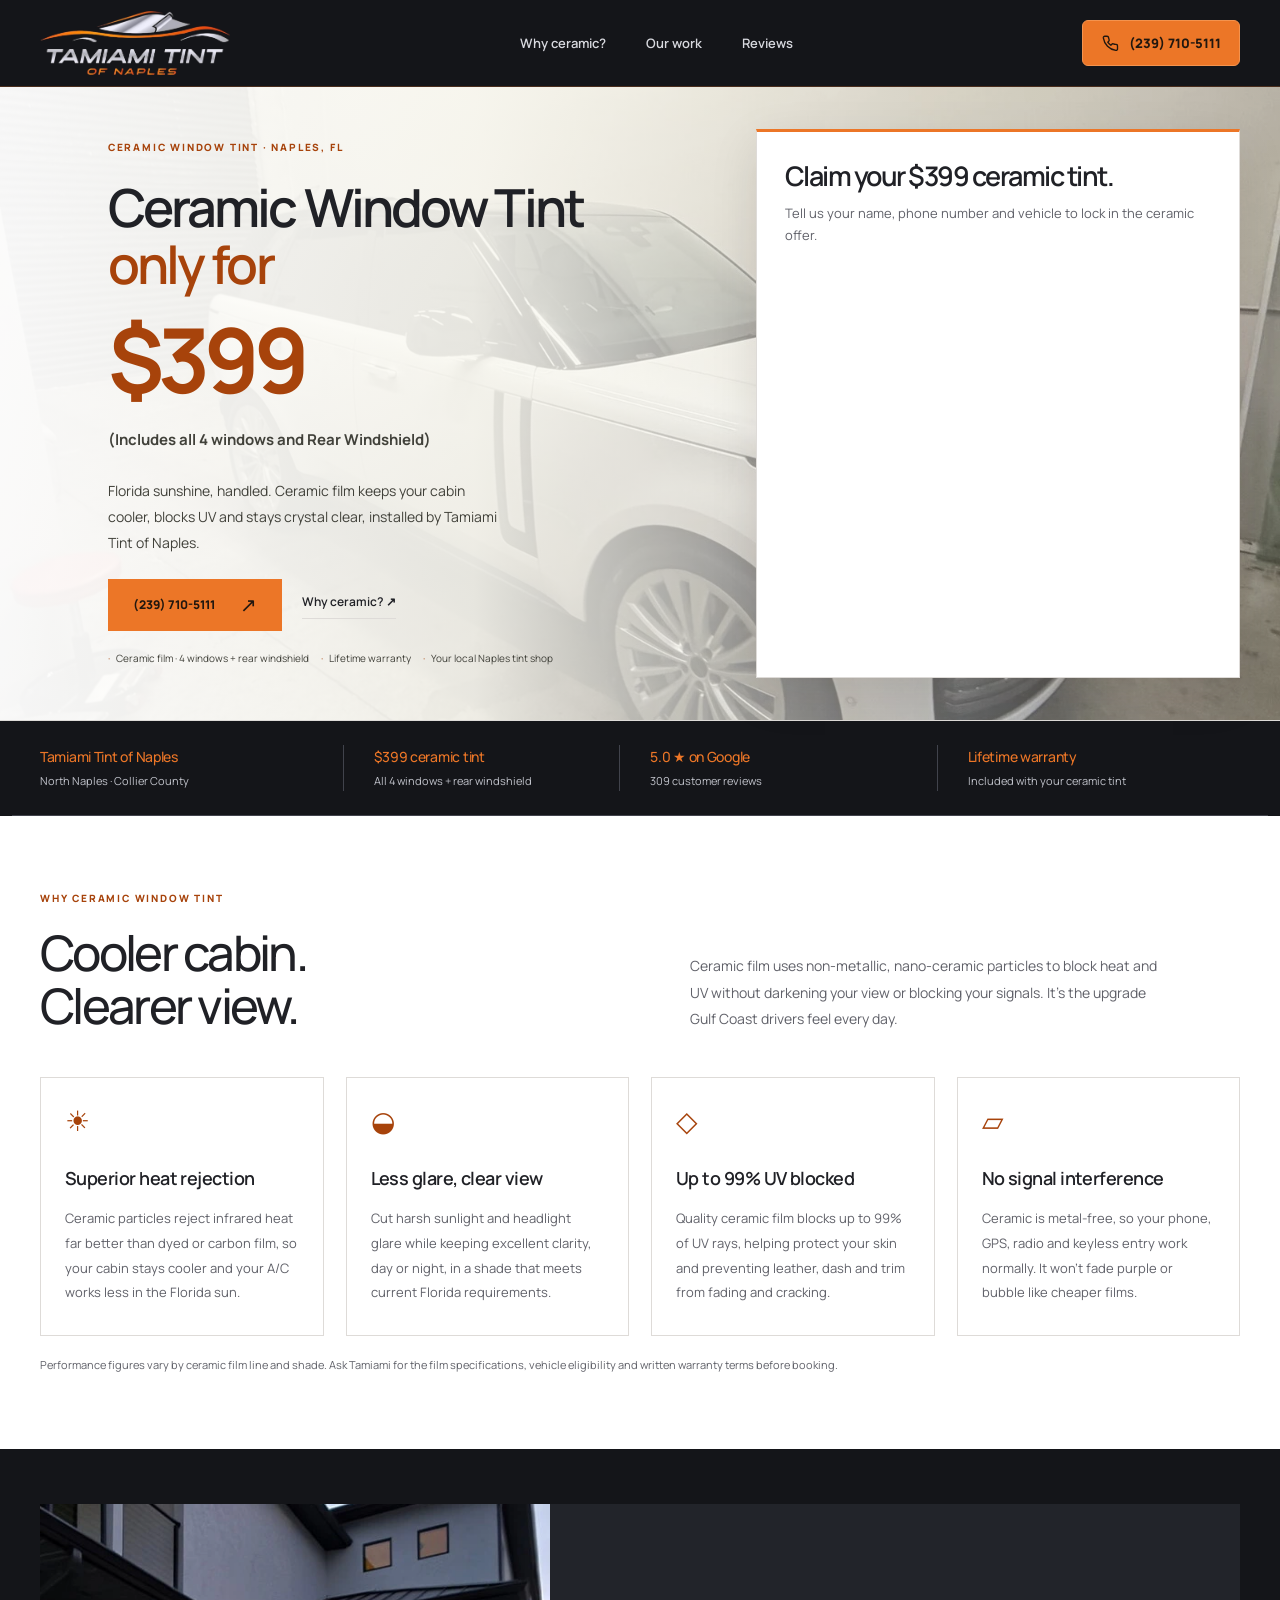
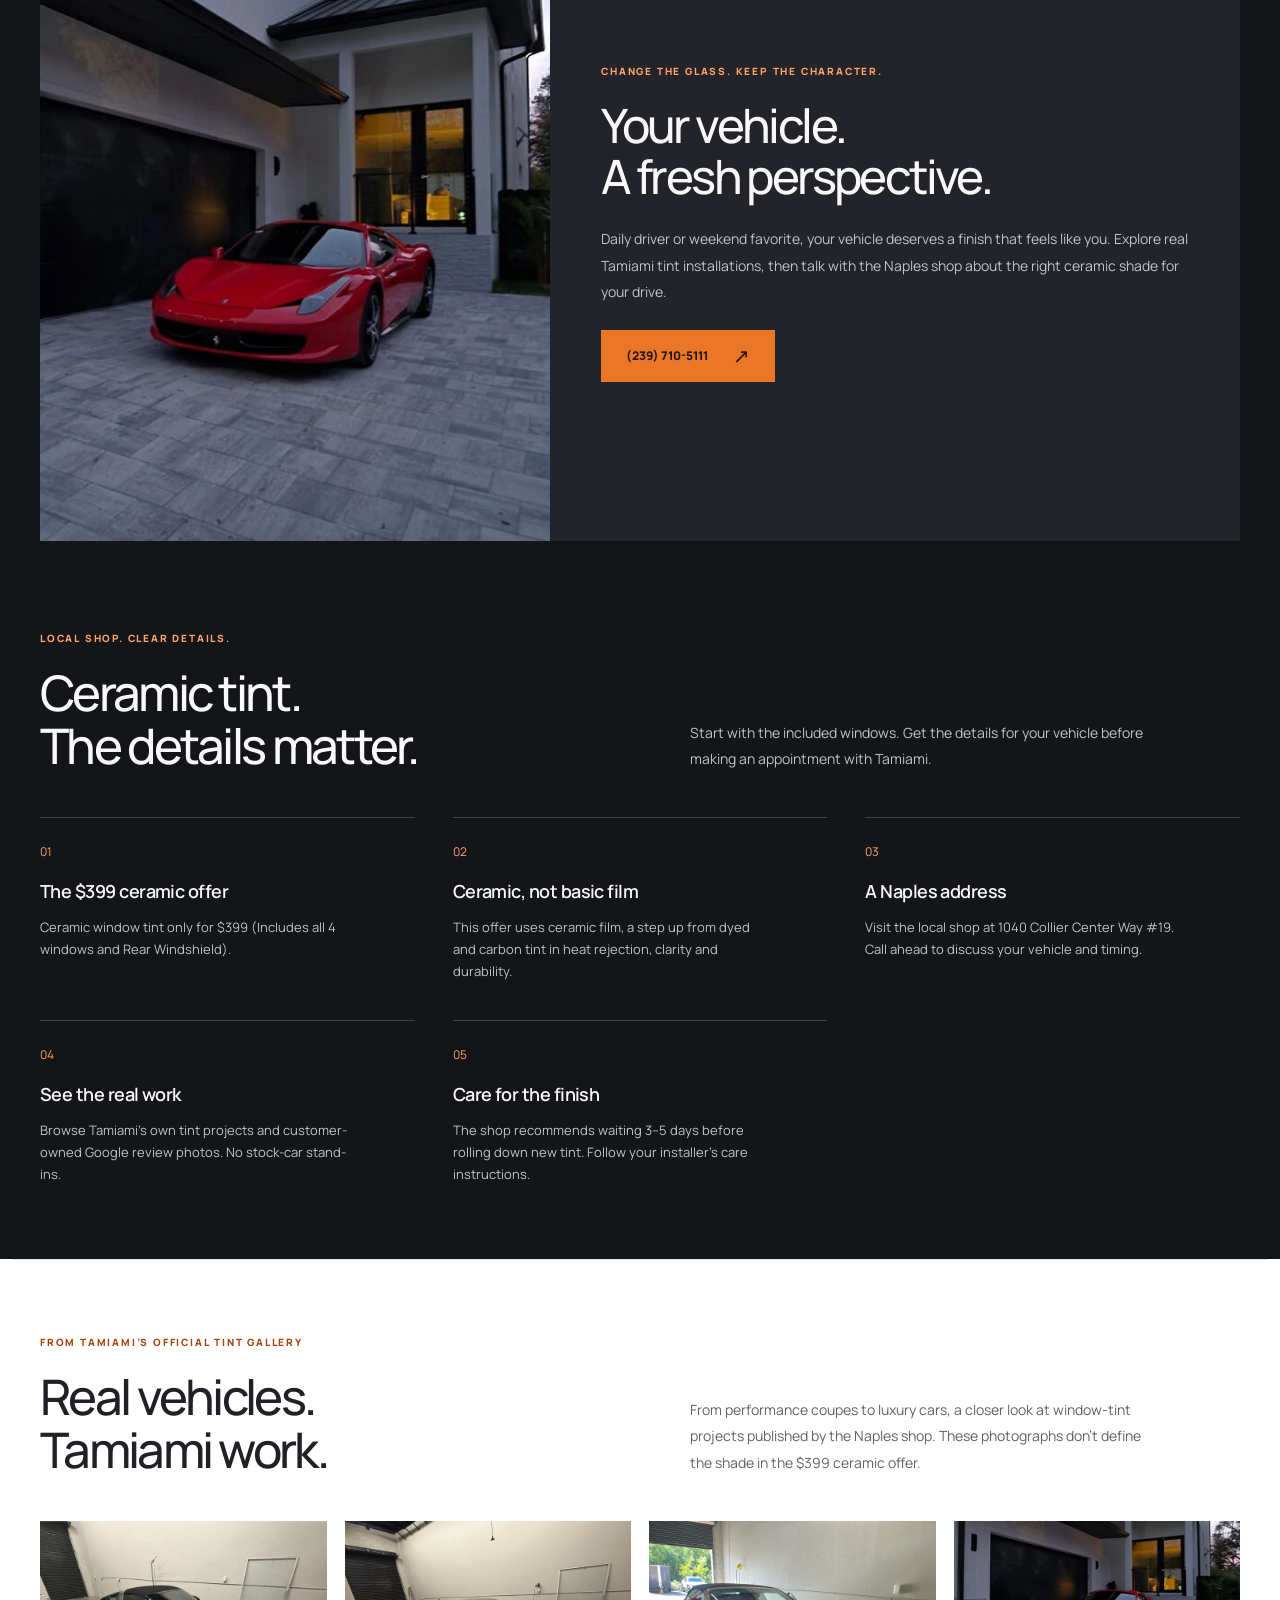
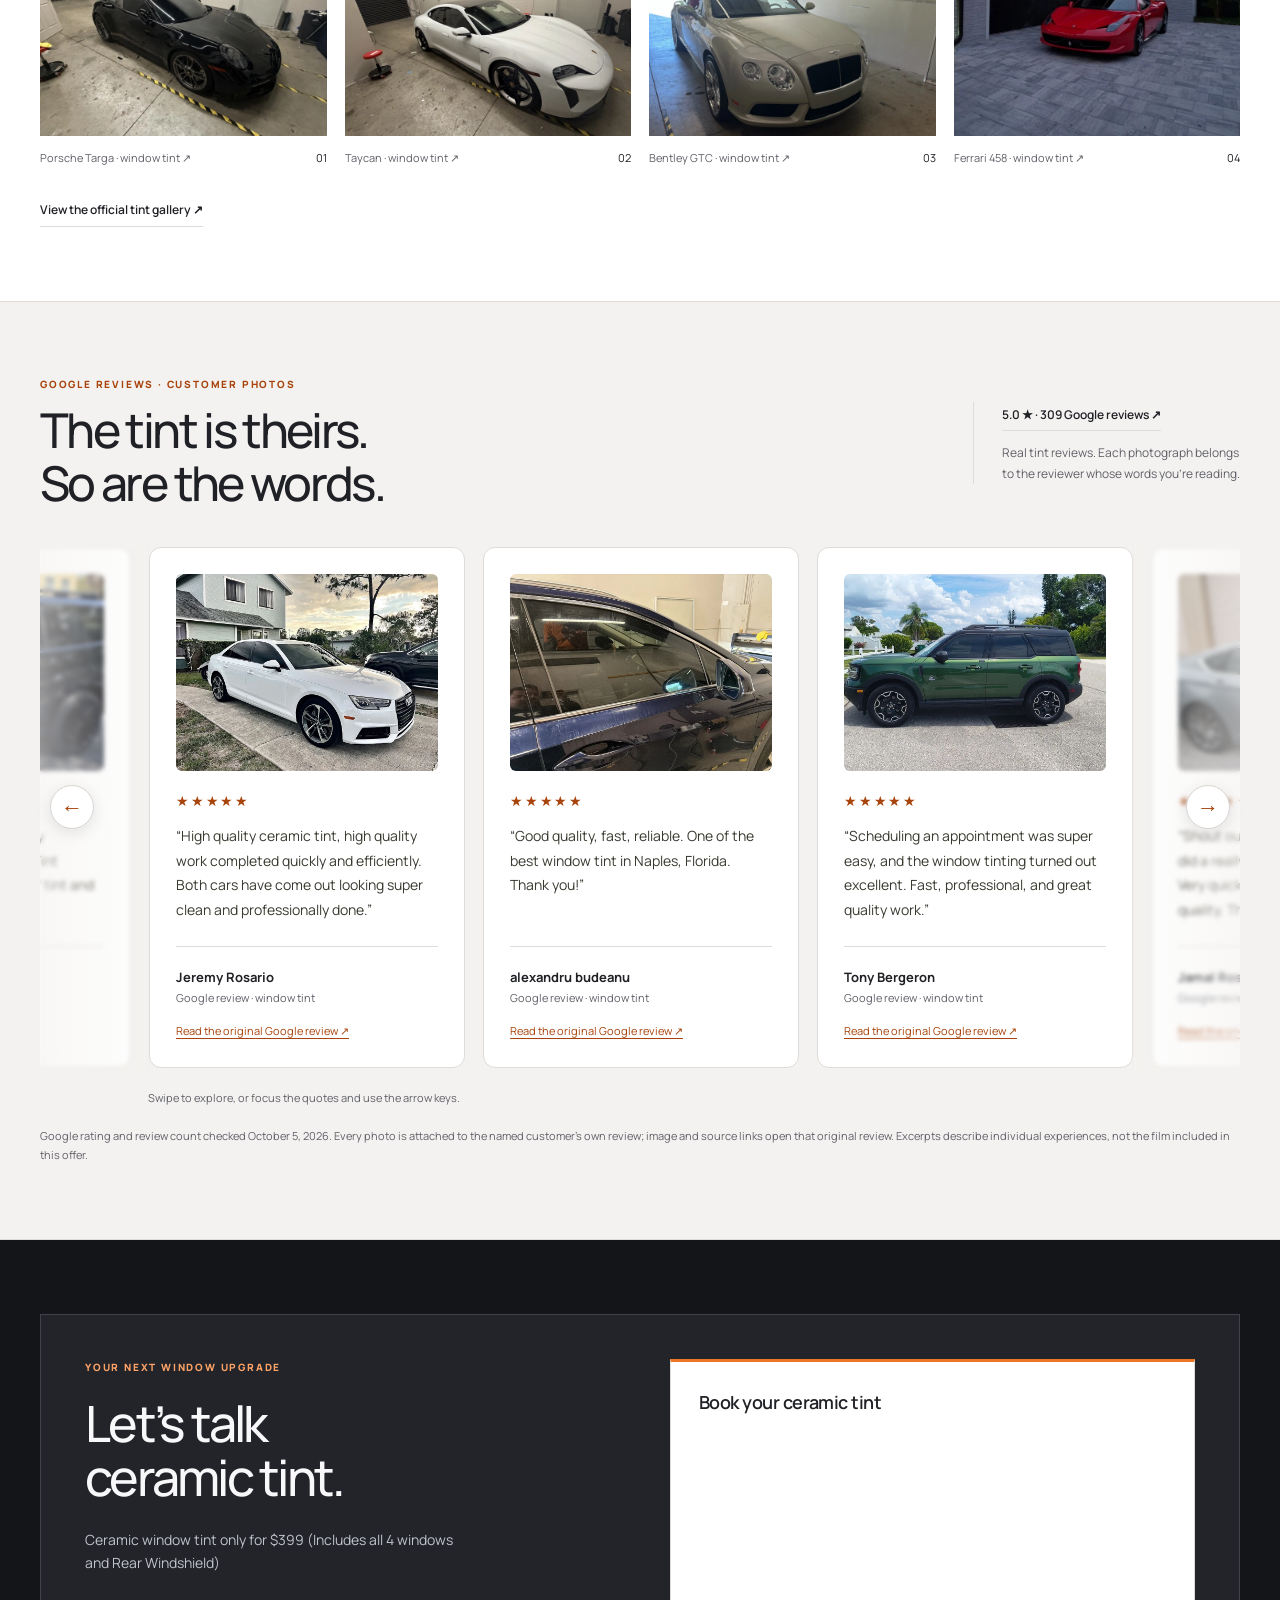
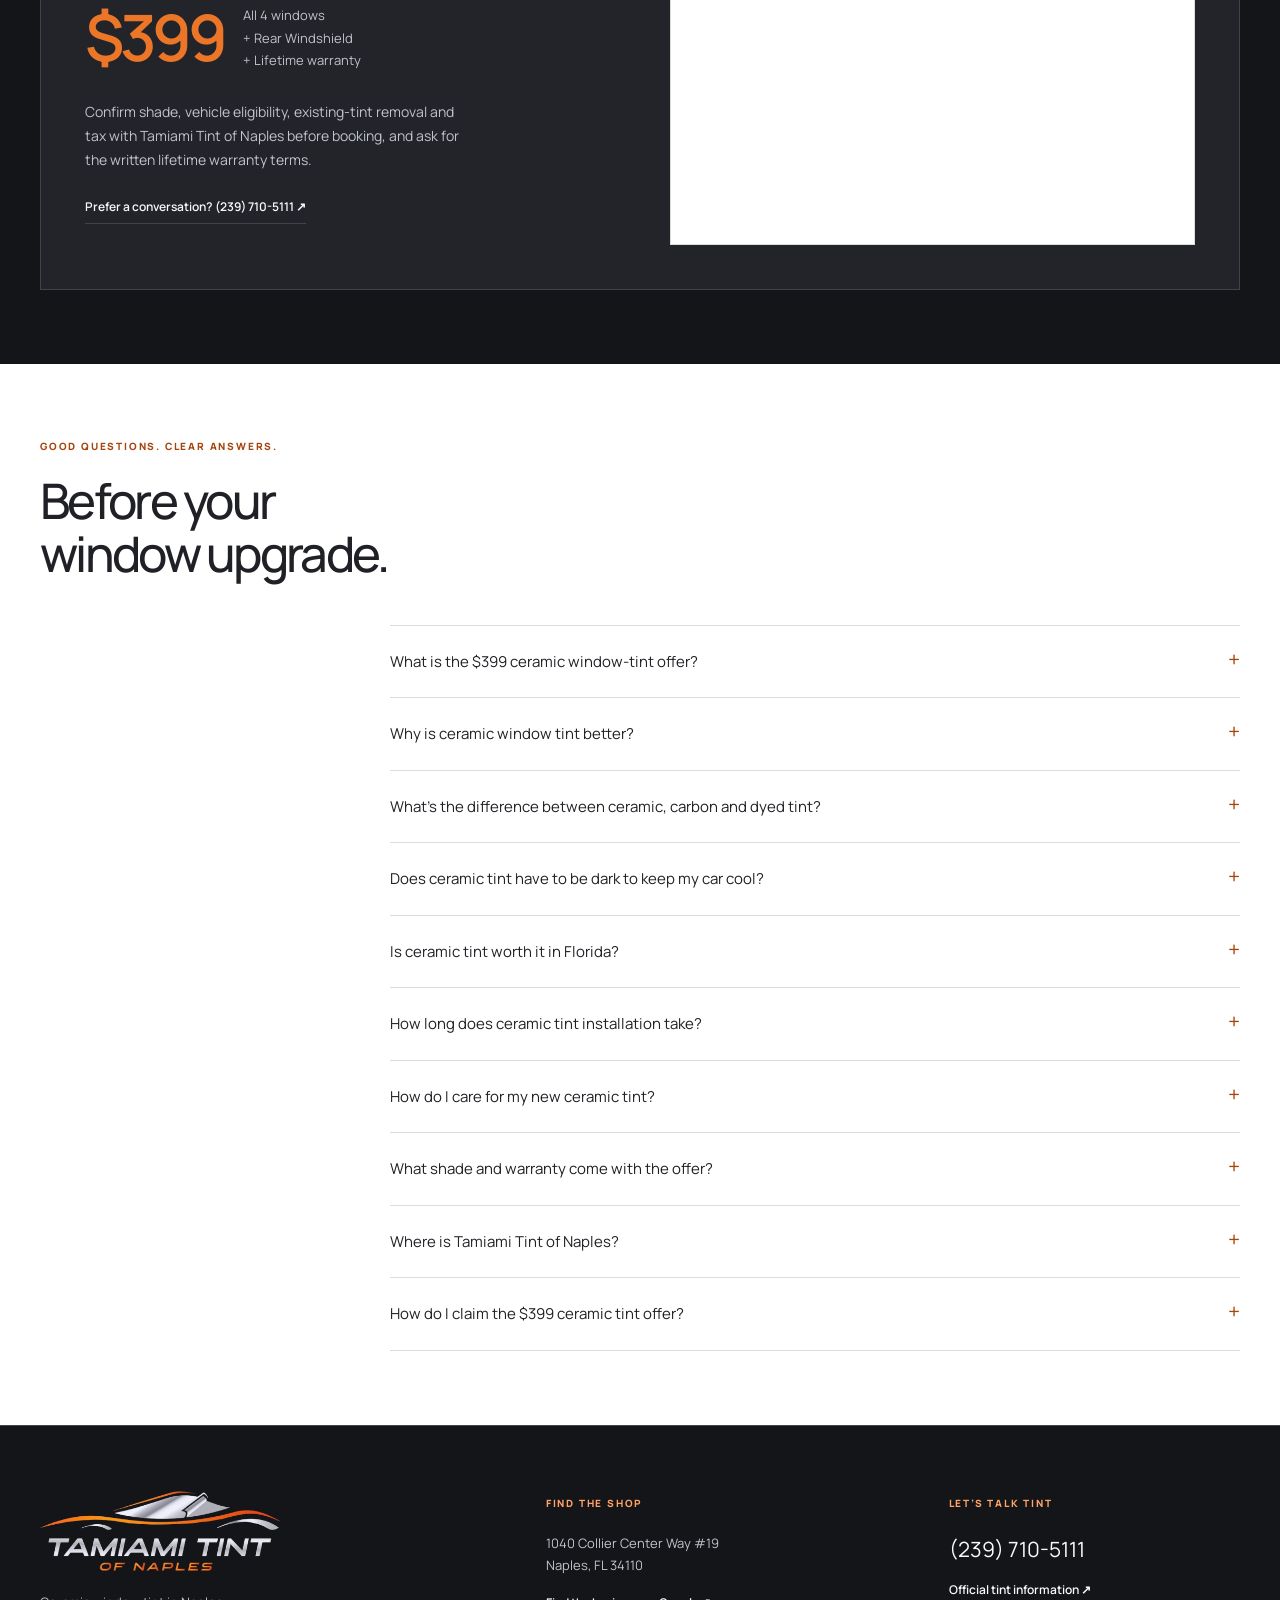
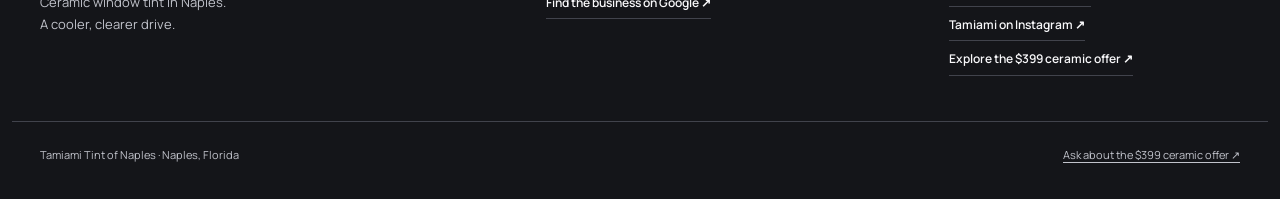
<file: index.html>
<!doctype html>
<html lang="en">
<head>
  <meta charset="UTF-8">
  <meta name="viewport" content="width=device-width, initial-scale=1">
  <meta name="description" content="Ceramic window tint for $399 at Tamiami Tint of Naples. Includes all 4 windows and Rear Windshield. Better heat rejection, UV protection and clarity. See real work and Google reviews.">
  <meta name="robots" content="noindex, nofollow">
  <meta name="theme-color" content="#141519">
  <meta http-equiv="Content-Security-Policy" content="default-src 'self'; script-src 'self' 'unsafe-inline' https://link.msgsndr.com https://www.googletagmanager.com https://*.google-analytics.com https://*.analytics.google.com https://www.googleadservices.com https://googleads.g.doubleclick.net https://*.doubleclick.net https://www.google.com https://*.google.com; frame-src 'self' https://api.leadconnectorhq.com https://www.googletagmanager.com https://td.doubleclick.net; style-src 'self' 'unsafe-inline'; img-src 'self' https://www.googletagmanager.com https://*.google-analytics.com https://*.analytics.google.com https://www.googleadservices.com https://googleads.g.doubleclick.net https://*.doubleclick.net https://www.google.com https://*.google.com; font-src 'self'; connect-src https://www.googletagmanager.com https://*.google-analytics.com https://*.analytics.google.com https://www.googleadservices.com https://googleads.g.doubleclick.net https://*.doubleclick.net https://www.google.com https://*.google.com; form-action 'none'; base-uri 'none'; object-src 'none'">
  <!-- Google tag (gtag.js) -->
  <script async src="https://www.googletagmanager.com/gtag/js?id=AW-18354864860"></script>
  <script>
    window.dataLayer = window.dataLayer || [];
    function gtag(){dataLayer.push(arguments);}
    gtag('js', new Date());

    gtag('config', 'AW-18354864860');
  </script>
  <!-- Google Tag Manager -->
  <script>(function(w,d,s,l,i){w[l]=w[l]||[];w[l].push({'gtm.start':
  new Date().getTime(),event:'gtm.js'});var f=d.getElementsByTagName(s)[0],
  j=d.createElement(s),dl=l!='dataLayer'?'&l='+l:'';j.async=true;j.src=
  'https://www.googletagmanager.com/gtm.js?id='+i+dl;f.parentNode.insertBefore(j,f);
  })(window,document,'script','dataLayer','GTM-NSXVVCSH');</script>
  <!-- End Google Tag Manager -->
  <title>$399 Ceramic Window Tint | Tamiami Tint of Naples</title>
  <link rel="icon" href="assets/logo.png">
  <link rel="preconnect" href="https://api.leadconnectorhq.com">
  <link rel="preconnect" href="https://stcdn.leadconnectorhq.com" crossorigin>
  <link rel="preconnect" href="https://link.msgsndr.com">
  <link rel="stylesheet" href="page.css?v=ghl-399-sticky">
  <script src="site.js?v=ghl-399-thanks" defer></script>
  <script src="https://link.msgsndr.com/js/form_embed.js" defer></script>
</head>
<body id="top">
  <!-- Google Tag Manager (noscript) -->
  <noscript><iframe src="https://www.googletagmanager.com/ns.html?id=GTM-NSXVVCSH"
  height="0" width="0" style="display:none;visibility:hidden"></iframe></noscript>
  <!-- End Google Tag Manager (noscript) -->
  <a class="skip-link" href="#main">Skip to content</a>
  <header class="site-header">
    <div class="header-inner container">
      <a class="brand" href="#top" aria-label="Tamiami Tint of Naples home"><img src="assets/logo.png" alt="Tamiami Tint of Naples" width="910" height="303"></a>
      <nav class="desktop-nav" aria-label="Main navigation"><a href="#benefits">Why ceramic?</a><a href="#portfolio">Our work</a><a href="#reviews">Reviews</a></nav>
      <a class="header-call" href="tel:+12397105111"><span class="phone-symbol" aria-hidden="true"><svg viewBox="0 0 24 24" width="18" height="18" fill="none" stroke="currentColor" stroke-width="1.8" stroke-linecap="round" stroke-linejoin="round"><path d="M22 16.9v3a2 2 0 0 1-2.2 2A19.8 19.8 0 0 1 3.1 5.2 2 2 0 0 1 5.1 3h3a2 2 0 0 1 2 1.7c.1 1 .4 1.9.7 2.8a2 2 0 0 1-.5 2.1L9 10.9a16 16 0 0 0 4.1 4.1l1.3-1.3a2 2 0 0 1 2.1-.5c.9.3 1.8.6 2.8.7a2 2 0 0 1 2.7 2z"/></svg></span> (239) 710-5111</a>
    </div>
  </header>
  <main id="main">
    <section class="daylight-hero" aria-labelledby="daylight-title">
      <img class="daylight-backdrop" src="assets/tint-range-rover.webp" alt="" width="1600" height="1200" fetchpriority="high">
      <div class="container daylight-grid">
        <div class="daylight-copy">
          <span class="eyebrow">CERAMIC WINDOW TINT · NAPLES, FL</span>
          <h1 id="daylight-title">Ceramic Window Tint <span>only for</span></h1>
          <div class="daylight-offer"><strong>$399</strong></div>
          <p class="included">(Includes all 4 windows and Rear Windshield)</p>
          <p>Florida sunshine, handled. Ceramic film keeps your cabin cooler, blocks UV and stays crystal clear, installed by Tamiami Tint of Naples.</p>
          <div class="hero-buttons"><a class="button" href="tel:+12397105111">(239) 710-5111 <span aria-hidden="true">↗</span></a><a class="text-link" href="#benefits">Why ceramic? <span aria-hidden="true">↗</span></a></div>
          <div class="hero-assurance"><span>Ceramic film · 4 windows + rear windshield</span><span>Lifetime warranty</span><span>Your local Naples tint shop</span></div>
        </div>
        <aside class="daylight-card" aria-labelledby="hero-quote-title">
          <h2 id="hero-quote-title">Claim your $399 ceramic tint.</h2>
          <p>Tell us your name, phone number and vehicle to lock in the ceramic offer.</p>
          <div class="ghl-crop"><iframe class="ghl-form-frame" id="inline-vsTlSn2AYN9Ljx2Jwxvb"
            src="https://api.leadconnectorhq.com/widget/form/vsTlSn2AYN9Ljx2Jwxvb"
            title="Ceramic Tint | $399 Google" height="568" loading="eager"
            data-form-id="vsTlSn2AYN9Ljx2Jwxvb" data-form-name="Ceramic Tint | $399 Google"
            data-cookie-consent="true" data-cookie-consent-provider="auto"></iframe></div>
        </aside>
      </div>
    </section>
    <div class="daylight-dark">
      <div class="studio-trust container">
        <div><strong>Tamiami Tint of Naples</strong><small>North Naples · Collier County</small></div>
        <div><strong>$399 ceramic tint</strong><small>All 4 windows + rear windshield</small></div>
        <div><strong>5.0 ★ on Google</strong><small>309 customer reviews</small></div>
        <div><strong>Lifetime warranty</strong><small>Included with your ceramic tint</small></div>
      </div>
    </div>
    <section id="benefits" class="section container" aria-labelledby="benefits-title">
      <div class="section-heading"><span class="eyebrow">WHY CERAMIC WINDOW TINT</span><h2 id="benefits-title">Cooler cabin.<br>Clearer view.</h2><p>Ceramic film uses non-metallic, nano-ceramic particles to block heat and UV without darkening your view or blocking your signals. It’s the upgrade Gulf Coast drivers feel every day.</p></div>
      <div class="benefit-grid">
        <article class="benefit"><span class="benefit-icon" aria-hidden="true">☀</span><h3>Superior heat rejection</h3><p>Ceramic particles reject infrared heat far better than dyed or carbon film, so your cabin stays cooler and your A/C works less in the Florida sun.</p></article>
        <article class="benefit"><span class="benefit-icon" aria-hidden="true">◒</span><h3>Less glare, clear view</h3><p>Cut harsh sunlight and headlight glare while keeping excellent clarity, day or night, in a shade that meets current Florida requirements.</p></article>
        <article class="benefit"><span class="benefit-icon" aria-hidden="true">◇</span><h3>Up to 99% UV blocked</h3><p>Quality ceramic film blocks up to 99% of UV rays, helping protect your skin and preventing leather, dash and trim from fading and cracking.</p></article>
        <article class="benefit"><span class="benefit-icon" aria-hidden="true">▱</span><h3>No signal interference</h3><p>Ceramic is metal-free, so your phone, GPS, radio and keyless entry work normally. It won’t fade purple or bubble like cheaper films.</p></article>
      </div>
      <p class="fine-print">Performance figures vary by ceramic film line and shade. Ask Tamiami for the film specifications, vehicle eligibility and written warranty terms before booking.</p>
    </section>
    <div class="daylight-dark daylight-story">
      <div class="container">
        <section class="studio-statement" aria-labelledby="story-title">
          <img src="assets/story-ferrari.webp" alt="Red Ferrari 458 with tinted windows, photographed outside a Naples home after Tamiami’s window-tint installation" width="560" height="700" loading="lazy">
          <div><span class="eyebrow">CHANGE THE GLASS. KEEP THE CHARACTER.</span><h2 id="story-title">Your vehicle.<br>A fresh perspective.</h2><p>Daily driver or weekend favorite, your vehicle deserves a finish that feels like you. Explore real Tamiami tint installations, then talk with the Naples shop about the right ceramic shade for your drive.</p><div class="hero-buttons"><a class="button" href="tel:+12397105111">(239) 710-5111 <span aria-hidden="true">↗</span></a></div></div>
        </section>
      </div>
      <section id="why" class="section container" aria-labelledby="why-title">
        <div class="section-heading"><span class="eyebrow">LOCAL SHOP. CLEAR DETAILS.</span><h2 id="why-title">Ceramic tint.<br>The details matter.</h2><p>Start with the included windows. Get the details for your vehicle before making an appointment with Tamiami.</p></div>
        <div class="why-grid">
          <article class="reason"><span class="reason-number">01</span><h3>The $399 ceramic offer</h3><p>Ceramic window tint only for $399 (Includes all 4 windows and Rear Windshield).</p></article>
          <article class="reason"><span class="reason-number">02</span><h3>Ceramic, not basic film</h3><p>This offer uses ceramic film, a step up from dyed and carbon tint in heat rejection, clarity and durability.</p></article>
          <article class="reason"><span class="reason-number">03</span><h3>A Naples address</h3><p>Visit the local shop at 1040 Collier Center Way #19. Call ahead to discuss your vehicle and timing.</p></article>
          <article class="reason"><span class="reason-number">04</span><h3>See the real work</h3><p>Browse Tamiami’s own tint projects and customer-owned Google review photos. No stock-car stand-ins.</p></article>
          <article class="reason"><span class="reason-number">05</span><h3>Care for the finish</h3><p>The shop recommends waiting 3–5 days before rolling down new tint. Follow your installer’s care instructions.</p></article>
        </div>
      </section>
    </div>
    <section id="portfolio" class="section container" aria-labelledby="portfolio-title">
      <div class="section-heading"><span class="eyebrow">FROM TAMIAMI’S OFFICIAL TINT GALLERY</span><h2 id="portfolio-title">Real vehicles.<br>Tamiami work.</h2><p>From performance coupes to luxury cars, a closer look at window-tint projects published by the Naples shop. These photographs don’t define the shade in the $399 ceramic offer.</p></div>
      <div class="portfolio-grid">
        <figure><img src="assets/tint-targa.webp" alt="Black Porsche 911 Targa with tinted glass inside Tamiami’s Naples shop" width="1440" height="1080" loading="lazy"><figcaption><a href="https://naplesfltint.com/vehicles/porsche/porsche-911-targa-black/" target="_blank" rel="noopener noreferrer">Porsche Targa · window tint ↗</a><span>01</span></figcaption></figure>
        <figure><img src="assets/tint-taycan.webp" alt="White Porsche Taycan with freshly tinted windows at Tamiami Tint of Naples" width="1440" height="1080" loading="lazy"><figcaption><a href="https://naplesfltint.com/vehicles/porsche/porsche-taycan-white/" target="_blank" rel="noopener noreferrer">Taycan · window tint ↗</a><span>02</span></figcaption></figure>
        <figure><img src="assets/tint-bentley.webp" alt="Pearl white Bentley Continental GTC at Tamiami’s shop for window tinting" width="1440" height="1080" loading="lazy"><figcaption><a href="https://naplesfltint.com/vehicles/bentley/bentley-continental-gtc/" target="_blank" rel="noopener noreferrer">Bentley GTC · window tint ↗</a><span>03</span></figcaption></figure>
        <figure><img src="assets/tint-ferrari.webp" alt="Red Ferrari 458 outside a Naples home after window-tint installation by Tamiami" width="700" height="525" loading="lazy"><figcaption><a href="https://naplesfltint.com/vehicles/ferrari/ferrari-red/" target="_blank" rel="noopener noreferrer">Ferrari 458 · window tint ↗</a><span>04</span></figcaption></figure>
      </div>
      <a class="text-link" href="https://naplesfltint.com/gallery/" target="_blank" rel="noopener noreferrer">View the official tint gallery <span aria-hidden="true">↗</span></a>
    </section>
    <section id="reviews" class="reviews-section" aria-labelledby="reviews-title">
      <div class="section container">
        <div class="section-heading"><span class="eyebrow">GOOGLE REVIEWS · CUSTOMER PHOTOS</span><h2 id="reviews-title">The tint is theirs.<br>So are the words.</h2><div class="review-summary"><a class="text-link" href="https://www.google.com/search?kgmid=/g/11yf5cpnbx&amp;q=Tamiami+Tint+Of+Naples" target="_blank" rel="noopener noreferrer">5.0 ★ · 309 Google reviews ↗</a><p>Real tint reviews. Each photograph belongs<br>to the reviewer whose words you’re reading.</p></div></div>
        <div class="review-carousel">
          <div id="review-track" class="review-track" role="region" aria-label="Window tint customer quotes" aria-describedby="reviews-help" tabindex="0">
            <article class="review-card"><a class="review-photo-link" href="https://www.google.com/maps/reviews/data=!4m8!14m7!1m6!2m5!1sCi9DQUlRQUNvZENodHljRjlvT25abmJtdGtTRU5EZUdkSVZXbE5PQzA0UTBFMk1GRRAB!2m1!1s0x0:0x11e26e5cfd874f9!3m1!1s2@1:CAIQACodChtycF9oOnZnbmtkSENDeGdIVWlNOC04Q0E2MFE%7C%7C?hl=en-GB" target="_blank" rel="noopener noreferrer" aria-label="Read Dawna Gold’s original Google review"><img class="review-photo" src="assets/review-dawna-gold.webp" alt="Dark SUV with freshly tinted side windows, photographed by Google reviewer Dawna Gold" width="750" height="1000" loading="lazy"></a><span class="review-stars" role="img" aria-label="5 out of 5 stars">★★★★★</span><blockquote>“What an Amazing Quick quality installation.  Eddie of TAMIAMI Tint explained the different types of tint and went straight to work.”</blockquote><div class="review-author"><strong>Dawna Gold</strong><small>Google review · window tint</small></div><a class="review-source" href="https://www.google.com/maps/reviews/data=!4m8!14m7!1m6!2m5!1sCi9DQUlRQUNvZENodHljRjlvT25abmJtdGtTRU5EZUdkSVZXbE5PQzA0UTBFMk1GRRAB!2m1!1s0x0:0x11e26e5cfd874f9!3m1!1s2@1:CAIQACodChtycF9oOnZnbmtkSENDeGdIVWlNOC04Q0E2MFE%7C%7C?hl=en-GB" target="_blank" rel="noopener noreferrer">Read the original Google review ↗</a></article><article class="review-card"><a class="review-photo-link" href="https://www.google.com/maps/reviews/data=!4m8!14m7!1m6!2m5!1sCi9DQUlRQUNvZENodHljRjlvT2xRNGJrVkpjVGhsUXpnM1dVZFRNRE15Y21oVFRrRRAB!2m1!1s0x0:0x11e26e5cfd874f9!3m1!1s2@1:CAIQACodChtycF9oOlQ4bkVJcThlQzg3WUdTMDMycmhTTkE%7C%7C?hl=en-GB" target="_blank" rel="noopener noreferrer" aria-label="Read Jeremy Rosario’s original Google review"><img class="review-photo" src="assets/review-jeremy-rosario.webp" alt="White Audi A4 with dark tinted windows, photographed by Google reviewer Jeremy Rosario" width="1000" height="750" loading="lazy"></a><span class="review-stars" role="img" aria-label="5 out of 5 stars">★★★★★</span><blockquote>“High quality ceramic tint, high quality work completed quickly and efficiently. Both cars have come out looking super clean and professionally done.”</blockquote><div class="review-author"><strong>Jeremy Rosario</strong><small>Google review · window tint</small></div><a class="review-source" href="https://www.google.com/maps/reviews/data=!4m8!14m7!1m6!2m5!1sCi9DQUlRQUNvZENodHljRjlvT2xRNGJrVkpjVGhsUXpnM1dVZFRNRE15Y21oVFRrRRAB!2m1!1s0x0:0x11e26e5cfd874f9!3m1!1s2@1:CAIQACodChtycF9oOlQ4bkVJcThlQzg3WUdTMDMycmhTTkE%7C%7C?hl=en-GB" target="_blank" rel="noopener noreferrer">Read the original Google review ↗</a></article><article class="review-card"><a class="review-photo-link" href="https://www.google.com/maps/reviews/data=!4m8!14m7!1m6!2m5!1sCi9DQUlRQUNvZENodHljRjlvT210WE0yVlJTMnBrTWpGWFRVeDJNblJHTFdSSVNYYxAB!2m1!1s0x0:0x11e26e5cfd874f9!3m1!1s2@1:CAIQACodChtycF9oOmtXM2VRS2pkMjFXTUx2MnRGLWRISXc%7C%7C?hl=en-GB" target="_blank" rel="noopener noreferrer" aria-label="Read alexandru budeanu’s original Google review"><img class="review-photo" src="assets/review-alexandru-budeanu.webp" alt="Close view of tinted side glass on a blue vehicle, photographed by Google reviewer alexandru budeanu" width="1000" height="750" loading="lazy"></a><span class="review-stars" role="img" aria-label="5 out of 5 stars">★★★★★</span><blockquote>“Good quality, fast, reliable. One of the best window tint in Naples, Florida. Thank you!”</blockquote><div class="review-author"><strong>alexandru budeanu</strong><small>Google review · window tint</small></div><a class="review-source" href="https://www.google.com/maps/reviews/data=!4m8!14m7!1m6!2m5!1sCi9DQUlRQUNvZENodHljRjlvT210WE0yVlJTMnBrTWpGWFRVeDJNblJHTFdSSVNYYxAB!2m1!1s0x0:0x11e26e5cfd874f9!3m1!1s2@1:CAIQACodChtycF9oOmtXM2VRS2pkMjFXTUx2MnRGLWRISXc%7C%7C?hl=en-GB" target="_blank" rel="noopener noreferrer">Read the original Google review ↗</a></article><article class="review-card"><a class="review-photo-link" href="https://www.google.com/maps/reviews/data=!4m8!14m7!1m6!2m5!1sCi9DQUlRQUNvZENodHljRjlvT2xkdmNrWmpaWEEwYkhJNVZHMU5Sblp4UTJsaVpsRRAB!2m1!1s0x0:0x11e26e5cfd874f9!3m1!1s2@1:CAIQACodChtycF9oOldvckZjZXA0bHI5VG1NRnZxQ2liZlE%7C%7C?hl=en-GB" target="_blank" rel="noopener noreferrer" aria-label="Read Tony Bergeron’s original Google review"><img class="review-photo" src="assets/review-tony-bergeron.webp" alt="Green SUV with tinted windows photographed outside, photographed by Google reviewer Tony Bergeron" width="1000" height="750" loading="lazy"></a><span class="review-stars" role="img" aria-label="5 out of 5 stars">★★★★★</span><blockquote>“Scheduling an appointment was super easy, and the window tinting turned out excellent. Fast, professional, and great quality work.”</blockquote><div class="review-author"><strong>Tony Bergeron</strong><small>Google review · window tint</small></div><a class="review-source" href="https://www.google.com/maps/reviews/data=!4m8!14m7!1m6!2m5!1sCi9DQUlRQUNvZENodHljRjlvT2xkdmNrWmpaWEEwYkhJNVZHMU5Sblp4UTJsaVpsRRAB!2m1!1s0x0:0x11e26e5cfd874f9!3m1!1s2@1:CAIQACodChtycF9oOldvckZjZXA0bHI5VG1NRnZxQ2liZlE%7C%7C?hl=en-GB" target="_blank" rel="noopener noreferrer">Read the original Google review ↗</a></article><article class="review-card"><a class="review-photo-link" href="https://www.google.com/maps/reviews/data=!4m8!14m7!1m6!2m5!1sCi9DQUlRQUNvZENodHljRjlvT2xaT1JWWjVhM2hzY1Rsc2MwbFBWVWRNZEZselNYYxAB!2m1!1s0x0:0x11e26e5cfd874f9!3m1!1s2@1:CAIQACodChtycF9oOlZORVZ5a3hscTlsc0lPVUdMdFlzSXc%7C%7C?hl=en-GB" target="_blank" rel="noopener noreferrer" aria-label="Read Jamal Rose’s original Google review"><img class="review-photo" src="assets/review-jamal-rose.webp" alt="Gray sedan with tinted windows outside the shop, photographed by Google reviewer Jamal Rose" width="1000" height="459" loading="lazy"></a><span class="review-stars" role="img" aria-label="5 out of 5 stars">★★★★★</span><blockquote>“Shout out to tamiami tint of Naples. He did a really good job tinting the windows.
Very quick, efficient and looks high quality. Thank you.”</blockquote><div class="review-author"><strong>Jamal Rose</strong><small>Google review · window tint</small></div><a class="review-source" href="https://www.google.com/maps/reviews/data=!4m8!14m7!1m6!2m5!1sCi9DQUlRQUNvZENodHljRjlvT2xaT1JWWjVhM2hzY1Rsc2MwbFBWVWRNZEZselNYYxAB!2m1!1s0x0:0x11e26e5cfd874f9!3m1!1s2@1:CAIQACodChtycF9oOlZORVZ5a3hscTlsc0lPVUdMdFlzSXc%7C%7C?hl=en-GB" target="_blank" rel="noopener noreferrer">Read the original Google review ↗</a></article><article class="review-card"><a class="review-photo-link" href="https://www.google.com/maps/reviews/data=!4m8!14m7!1m6!2m5!1sCi9DQUlRQUNvZENodHljRjlvT2pSNmVsRkRkWGxGVkdJM1RsTlFXSGhCZDJWa1NWRRAB!2m1!1s0x0:0x11e26e5cfd874f9!3m1!1s2@1:CAIQACodChtycF9oOjR6elFDdXlFVGI3TlNQWHhBd2VkSVE%7C%7C?hl=en-GB" target="_blank" rel="noopener noreferrer" aria-label="Read Matthew Gagnon’s original Google review"><img class="review-photo" src="assets/review-matthew-gagnon.webp" alt="Gray Tesla Model 3 with tinted glass inside the shop, photographed by Google reviewer Matthew Gagnon" width="1000" height="750" loading="lazy"></a><span class="review-stars" role="img" aria-label="5 out of 5 stars">★★★★★</span><blockquote>“He does a great job and my car looks and feels much better better. Easily the best tint in Naples.”</blockquote><div class="review-author"><strong>Matthew Gagnon</strong><small>Google review · window tint</small></div><a class="review-source" href="https://www.google.com/maps/reviews/data=!4m8!14m7!1m6!2m5!1sCi9DQUlRQUNvZENodHljRjlvT2pSNmVsRkRkWGxGVkdJM1RsTlFXSGhCZDJWa1NWRRAB!2m1!1s0x0:0x11e26e5cfd874f9!3m1!1s2@1:CAIQACodChtycF9oOjR6elFDdXlFVGI3TlNQWHhBd2VkSVE%7C%7C?hl=en-GB" target="_blank" rel="noopener noreferrer">Read the original Google review ↗</a></article>
          </div>
          <div class="reviews-toolbar"><p id="reviews-help">Swipe to explore, or focus the quotes and use the arrow keys.</p><div class="review-controls" hidden><button type="button" data-review-step="-1" aria-label="Previous customer quote" aria-controls="review-track">←</button><button type="button" data-review-step="1" aria-label="Next customer quote" aria-controls="review-track">→</button></div></div>
        </div>
        <p class="fine-print">Google rating and review count checked October 5, 2026. Every photo is attached to the named customer’s own review; image and source links open that original review. Excerpts describe individual experiences, not the film included in this offer.</p>
      </div>
    </section>
    <div class="daylight-dark">
      <section id="quote" class="section container" aria-labelledby="quote-title">
        <div class="quote-layout">
          <div class="quote-copy"><span class="eyebrow">YOUR NEXT WINDOW UPGRADE</span><h2 id="quote-title">Let’s talk<br>ceramic tint.</h2><p>Ceramic window tint only for $399 (Includes all 4 windows and Rear Windshield)</p><div class="quote-price"><strong>$399</strong><span>All 4 windows<br>+ Rear Windshield<br>+ Lifetime warranty</span></div><p>Confirm shade, vehicle eligibility, existing-tint removal and tax with Tamiami Tint of Naples before booking, and ask for the written lifetime warranty terms.</p><a class="text-link" href="tel:+12397105111">Prefer a conversation? (239) 710-5111 ↗</a></div>
          <div class="quote-panel" id="quote-form">
            <h3 id="lower-form-title">Book your ceramic tint</h3>
            <div class="ghl-crop"><iframe class="ghl-form-frame" id="inline-vsTlSn2AYN9Ljx2Jwxvb-lower"
              src="https://api.leadconnectorhq.com/widget/form/vsTlSn2AYN9Ljx2Jwxvb"
              title="Ceramic Tint | $399 Google" height="568" loading="eager"
              data-form-id="vsTlSn2AYN9Ljx2Jwxvb" data-form-name="Ceramic Tint | $399 Google"
              data-cookie-consent="true" data-cookie-consent-provider="auto"></iframe></div>
          </div>
        </div>
      </section>
    </div>
    <section id="faq" class="section container" aria-labelledby="faq-title">
      <div class="section-heading"><span class="eyebrow">GOOD QUESTIONS. CLEAR ANSWERS.</span><h2 id="faq-title">Before your<br>window upgrade.</h2></div>
      <div class="faq-list">
        <details><summary>What is the $399 ceramic window-tint offer?</summary><p>Ceramic window tint only for $399 (Includes all 4 windows and Rear Windshield). The front windshield is not listed as included. Confirm vehicle eligibility, shade, removal charges and taxes with Tamiami before booking.</p></details>
        <details><summary>Why is ceramic window tint better?</summary><p>Ceramic film uses non-metallic nano-ceramic particles instead of dye or metal. That means stronger infrared heat rejection, up to 99% UV protection, sharper clarity, no fading or purpling over time and no interference with phone, GPS or radio signals.</p></details>
        <details><summary>What’s the difference between ceramic, carbon and dyed tint?</summary><p>Dyed film mainly darkens glass and can fade over time. Carbon film blocks more heat and won’t fade, but ceramic rejects the most heat at any given shade while staying clear and signal-friendly. Tamiami’s website lists carbon from $299, ceramic from $399 and premium ceramic from $499.</p></details>
        <details><summary>Does ceramic tint have to be dark to keep my car cool?</summary><p>No. Ceramic film rejects heat through its particles, not just its darkness, so even a lighter shade can keep your cabin noticeably cooler while staying within Florida tint limits.</p></details>
        <details><summary>Is ceramic tint worth it in Florida?</summary><p>For Naples drivers, yes. Year-round sun means more heat, glare and UV exposure. Ceramic tint keeps the cabin cooler, eases the load on your A/C and protects your interior from fading.</p></details>
        <details><summary>How long does ceramic tint installation take?</summary><p>Timing depends on your vehicle, glass coverage, film and any existing-tint removal. Call Tamiami with your year, make and model for an estimate and appointment availability.</p></details>
        <details><summary>How do I care for my new ceramic tint?</summary><p>Tamiami recommends keeping windows up for 3–5 days, longer in humid weather, and waiting 1–2 weeks before cleaning the inside glass. Use a soft microfiber cloth and ammonia-free cleaner. Follow the instructions given for your installation.</p></details>
        <details><summary>What shade and warranty come with the offer?</summary><p>The $399 ceramic tint comes with a lifetime warranty. Shade options depend on the ceramic film line and your vehicle. Ask for the film specifications and the written warranty terms before booking, and choose a configuration that meets current Florida requirements.</p></details>
        <details><summary>Where is Tamiami Tint of Naples?</summary><p>The shop is at 1040 Collier Center Way #19, Naples, FL 34110. Call <a href="tel:+12397105111">(239) 710-5111</a> or <a href="https://www.google.com/maps/search/?api=1&amp;query=1040+Collier+Center+Way+%2319%2C+Naples%2C+FL+34110" target="_blank" rel="noopener noreferrer">open directions on Google Maps</a>.</p></details>
        <details><summary>How do I claim the $399 ceramic tint offer?</summary><p>Use the inquiry form above with your name, phone number and car details, or call <a href="tel:+12397105111">(239) 710-5111</a> to discuss your vehicle with Tamiami.</p></details>
      </div>
    </section>
  </main>
  <footer class="site-footer">
    <div class="container footer-grid">
      <div><a class="brand" href="#top"><img src="assets/logo.png" alt="Tamiami Tint of Naples" width="910" height="303"></a><p>Ceramic window tint in Naples.<br>A cooler, clearer drive.</p></div>
      <div><span class="eyebrow">FIND THE SHOP</span><address>1040 Collier Center Way #19<br>Naples, FL 34110</address><a class="text-link" href="https://www.google.com/search?kgmid=/g/11yf5cpnbx&amp;q=Tamiami+Tint+Of+Naples" target="_blank" rel="noopener noreferrer">Find the business on Google ↗</a></div>
      <div><span class="eyebrow">LET’S TALK TINT</span><a class="footer-phone" href="tel:+12397105111">(239) 710-5111</a><a class="text-link" href="https://naplesfltint.com/auto-window-tinting-naples-fl/" target="_blank" rel="noopener noreferrer">Official tint information ↗</a><a class="text-link" href="https://www.instagram.com/tamiamitintofnaples/" target="_blank" rel="noopener noreferrer">Tamiami on Instagram ↗</a><a class="text-link" href="#quote-form">Explore the $399 ceramic offer ↗</a></div>
    </div>
    <div class="container footer-bottom"><span>Tamiami Tint of Naples · Naples, Florida</span><a href="#quote-form">Ask about the $399 ceramic offer ↗</a></div>
  </footer>
  <div class="mobile-cta" aria-label="Quick contact">
    <a class="mobile-cta-address" href="https://www.google.com/maps/search/?api=1&amp;query=1040+Collier+Center+Way+%2319%2C+Naples%2C+FL+34110" target="_blank" rel="noopener noreferrer"><span aria-hidden="true">⌖</span> 1040 Collier Center Way #19, Naples, FL 34110</a>
    <a class="button mobile-cta-button" href="#quote-form">Get my $399 ceramic quote <span aria-hidden="true">↗</span></a>
  </div>
</body>
</html>
</file>
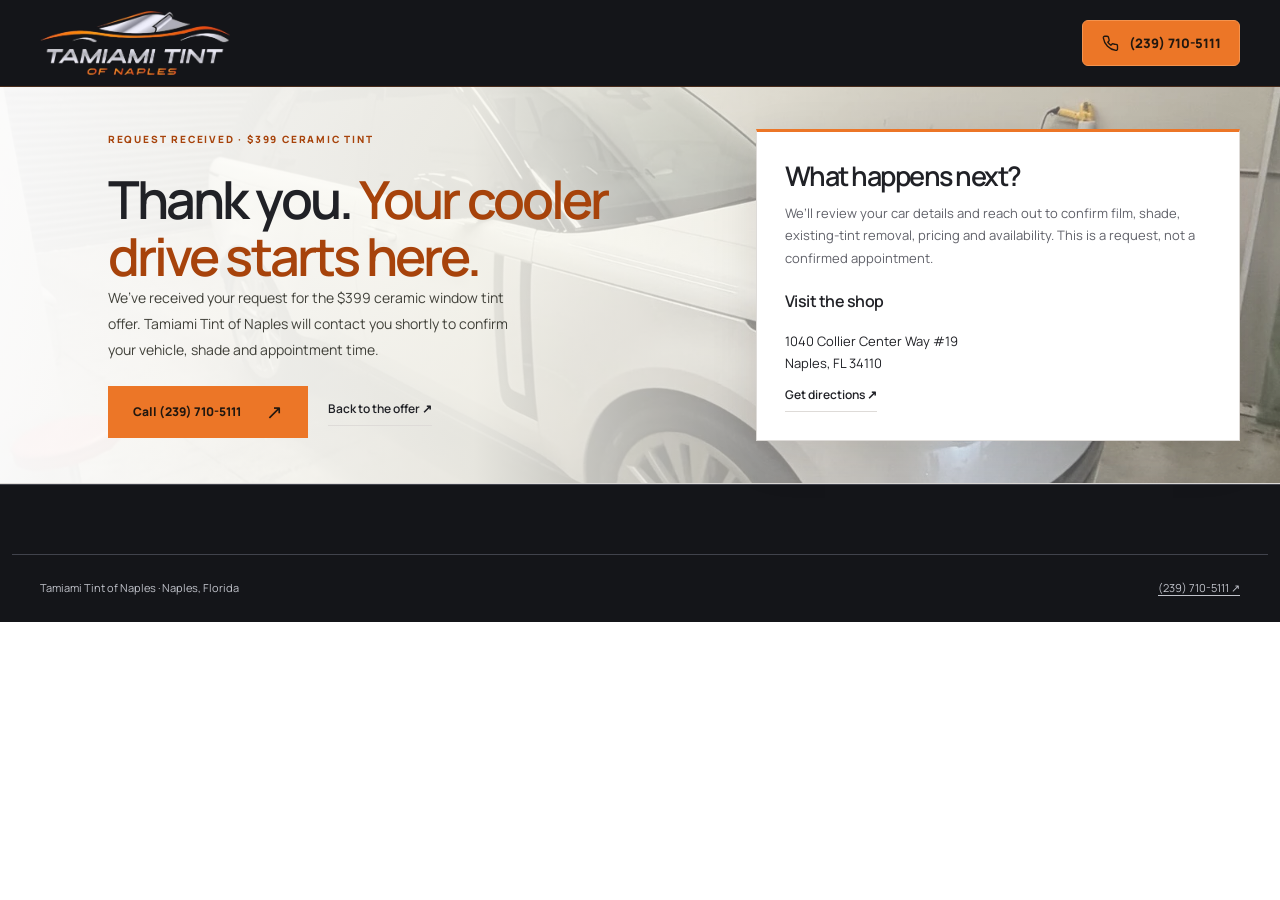
<file: thank-you.html>
<!doctype html>
<html lang="en">
<head>
  <meta charset="UTF-8">
  <meta name="viewport" content="width=device-width, initial-scale=1">
  <meta name="description" content="Thank you for requesting the $399 ceramic window tint offer from Tamiami Tint of Naples.">
  <meta name="robots" content="noindex, nofollow">
  <meta name="theme-color" content="#141519">
  <meta http-equiv="Content-Security-Policy" content="default-src 'self'; script-src 'self' 'unsafe-inline' https://link.msgsndr.com https://www.googletagmanager.com https://*.google-analytics.com https://*.analytics.google.com https://www.googleadservices.com https://googleads.g.doubleclick.net https://*.doubleclick.net https://www.google.com https://*.google.com; frame-src 'self' https://www.googletagmanager.com https://td.doubleclick.net; style-src 'self' 'unsafe-inline'; img-src 'self' https://www.googletagmanager.com https://*.google-analytics.com https://*.analytics.google.com https://www.googleadservices.com https://googleads.g.doubleclick.net https://*.doubleclick.net https://www.google.com https://*.google.com; font-src 'self'; connect-src https://www.googletagmanager.com https://*.google-analytics.com https://*.analytics.google.com https://www.googleadservices.com https://googleads.g.doubleclick.net https://*.doubleclick.net https://www.google.com https://*.google.com; form-action 'none'; base-uri 'none'; object-src 'none'">
  <!-- Google tag (gtag.js) -->
  <script async src="https://www.googletagmanager.com/gtag/js?id=AW-18354864860"></script>
  <script>
    window.dataLayer = window.dataLayer || [];
    function gtag(){dataLayer.push(arguments);}
    gtag('js', new Date());

    gtag('config', 'AW-18354864860');
  </script>
  <!-- Google Tag Manager -->
  <script>(function(w,d,s,l,i){w[l]=w[l]||[];w[l].push({'gtm.start':
  new Date().getTime(),event:'gtm.js'});var f=d.getElementsByTagName(s)[0],
  j=d.createElement(s),dl=l!='dataLayer'?'&l='+l:'';j.async=true;j.src=
  'https://www.googletagmanager.com/gtm.js?id='+i+dl;f.parentNode.insertBefore(j,f);
  })(window,document,'script','dataLayer','GTM-NSXVVCSH');</script>
  <!-- End Google Tag Manager -->
  <title>Thank You | Tamiami Tint of Naples</title>
  <link rel="icon" href="assets/logo.png">
  <link rel="stylesheet" href="page.css?v=ghl-399-sticky">
  <style>
    .thank-you-hero .daylight-copy h1 { font-size: clamp(38px, 4.1vw, 56px); }
    .thank-you-hero .daylight-card p { color: var(--muted); }
    .thank-you-hero .daylight-card address { font-style: normal; font-size: 13px; margin: 18px 0 8px; }
    .thank-you-hero .daylight-card h3 { font-size: 16px; margin-top: 22px; }
    .thank-you-footer { padding: 24px 0 calc(24px + env(safe-area-inset-bottom)); }
  </style>
</head>
<body id="top">
  <!-- Google Tag Manager (noscript) -->
  <noscript><iframe src="https://www.googletagmanager.com/ns.html?id=GTM-NSXVVCSH"
  height="0" width="0" style="display:none;visibility:hidden"></iframe></noscript>
  <!-- End Google Tag Manager (noscript) -->
  <a class="skip-link" href="#main">Skip to content</a>
  <header class="site-header">
    <div class="header-inner container">
      <a class="brand" href="./" aria-label="Tamiami Tint of Naples home"><img src="assets/logo.png" alt="Tamiami Tint of Naples" width="910" height="303"></a>
      <a class="header-call" href="tel:+12397105111"><span class="phone-symbol" aria-hidden="true"><svg viewBox="0 0 24 24" width="18" height="18" fill="none" stroke="currentColor" stroke-width="1.8" stroke-linecap="round" stroke-linejoin="round"><path d="M22 16.9v3a2 2 0 0 1-2.2 2A19.8 19.8 0 0 1 3.1 5.2 2 2 0 0 1 5.1 3h3a2 2 0 0 1 2 1.7c.1 1 .4 1.9.7 2.8a2 2 0 0 1-.5 2.1L9 10.9a16 16 0 0 0 4.1 4.1l1.3-1.3a2 2 0 0 1 2.1-.5c.9.3 1.8.6 2.8.7a2 2 0 0 1 2.7 2z"/></svg></span> (239) 710-5111</a>
    </div>
  </header>
  <main id="main">
    <section class="daylight-hero thank-you-hero" aria-labelledby="thank-you-title">
      <img class="daylight-backdrop" src="assets/tint-range-rover.webp" alt="" width="1600" height="1200" fetchpriority="high">
      <div class="container daylight-grid">
        <div class="daylight-copy">
          <span class="eyebrow">REQUEST RECEIVED · $399 CERAMIC TINT</span>
          <h1 id="thank-you-title">Thank you. <span>Your cooler drive starts here.</span></h1>
          <p>We’ve received your request for the $399 ceramic window tint offer. Tamiami Tint of Naples will contact you shortly to confirm your vehicle, shade and appointment time.</p>
          <div class="hero-buttons"><a class="button" href="tel:+12397105111">Call (239) 710-5111 <span aria-hidden="true">↗</span></a><a class="text-link" href="./">Back to the offer <span aria-hidden="true">↗</span></a></div>
        </div>
        <aside class="daylight-card" aria-labelledby="next-title">
          <h2 id="next-title">What happens next?</h2>
          <p>We’ll review your car details and reach out to confirm film, shade, existing-tint removal, pricing and availability. This is a request, not a confirmed appointment.</p>
          <h3>Visit the shop</h3>
          <address>1040 Collier Center Way #19<br>Naples, FL 34110</address>
          <a class="text-link" href="https://www.google.com/maps/search/?api=1&amp;query=1040+Collier+Center+Way+%2319%2C+Naples%2C+FL+34110" target="_blank" rel="noopener noreferrer">Get directions ↗</a>
        </aside>
      </div>
    </section>
  </main>
  <footer class="site-footer thank-you-footer">
    <div class="container footer-bottom"><span>Tamiami Tint of Naples · Naples, Florida</span><a href="tel:+12397105111">(239) 710-5111 ↗</a></div>
  </footer>
</body>
</html>
</file>
<file: page.css>
/* 1TakeTints section rhythm; orange, silver and charcoal from Tamiami’s official logo. */
@font-face { font-family: 'Manrope'; font-style: normal; font-weight: 400 800; font-display: swap; src: url('assets/manrope-latin.woff2') format('woff2'); }
* { box-sizing: border-box; }
html { scroll-behavior: smooth; scroll-padding-top: 30px; }
body { margin: 0; --bg: #fff; --surface: #f7f4f1; --text: #202126; --muted: #606169; --line: #dedbd8; --accent: #ec7627; --accent-ink: #a7430b; --on-accent: #21170f; background: var(--bg); color: var(--text); font: 14px/1.7 'Manrope', Arial, sans-serif; color-scheme: light; }
button, input { font: inherit; }
a { color: inherit; text-decoration: none; }
button, a, summary { touch-action: manipulation; }
button { cursor: pointer; }
button:disabled { cursor: default; }
a:focus-visible, button:focus-visible, input:focus-visible, summary:focus-visible, [tabindex]:focus-visible { outline: 3px solid var(--accent-ink); outline-offset: 5px; }
img { display: block; max-width: 100%; object-fit: cover; }
h1, h2, h3, p, figure { margin: 0; }
h1, h2 { font-weight: 500; letter-spacing: -.055em; line-height: 1.08; }
h3 { font-size: 18px; font-weight: 600; letter-spacing: -.03em; line-height: 1.35; }
p { color: var(--muted); }
.container { width: min(1256px, 100%); margin-inline: auto; padding-inline: 28px; }
.section { padding-block: 74px; }
.eyebrow { display: block; color: var(--accent-ink); font-size: 10px; letter-spacing: .18em; font-weight: 800; line-height: 1.7; margin-bottom: 20px; }
.button { display: inline-flex; align-items: center; justify-content: space-between; gap: 25px; background: var(--accent); color: var(--on-accent); min-height: 48px; padding: 15px 24px; font-size: 12px; line-height: 1.5; font-weight: 800; border: 1px solid transparent; }
.button > span { font-size: 20px; font-weight: 400; line-height: 1; }
.button:hover:not(:disabled) { background: #f4934e; }
.button:disabled { opacity: .65; }
.text-link { display: inline-block; font-size: 12px; border-bottom: 1px solid var(--line); padding-bottom: 5px; font-weight: 600; }
.text-link:hover { color: var(--accent-ink); }
.site-header { --accent-ink: #ffa367; background: #141519; color: #fff; border-bottom: 1px solid #ec762740; }
.header-inner { min-height: 86px; display: flex; align-items: center; justify-content: space-between; gap: 28px; }
.site-header .brand img { width: 190px; height: auto; }
.brand { display: flex; align-items: center; gap: 12px; flex-shrink: 0; }
.brand img { width: 210px; height: 70px; object-fit: contain; }
.brand > span { font-size: 16px; font-weight: 800; letter-spacing: .04em; line-height: 1.25; }
.brand small { display: block; font-size: 8px; font-weight: 500; letter-spacing: .17em; margin-top: 5px; }
.desktop-nav { display: flex; align-items: center; gap: 10px; font-size: 13px; font-weight: 600; color: #d8d9df; }
.desktop-nav a { display: inline-flex; align-items: center; min-height: 44px; padding: 8px 15px; border-radius: 6px; }
.desktop-nav a:hover { color: #fff; background: #ffffff0a; }
.header-call { display: inline-flex; align-items: center; justify-content: center; gap: 10px; min-height: 44px; padding: 11px 18px; border: 1px solid #f4934e; border-radius: 6px; background: var(--accent); color: var(--on-accent); font-size: 13px; font-weight: 800; white-space: nowrap; }
.header-call:hover { background: #f4934e; }
.phone-symbol { display: inline-flex; align-items: center; justify-content: center; flex-shrink: 0; }
.daylight-hero { position: relative; isolation: isolate; background: #f2f1e9; border-bottom: 1px solid var(--line); }
.daylight-backdrop { position: absolute; z-index: -2; inset: 0; width: 100%; height: 100%; object-fit: cover; object-position: center 58%; }
.daylight-hero::before { content: ''; position: absolute; z-index: -1; inset: 0; background: linear-gradient(90deg, #fffffff5 0%, #f9f8f1eb 37%, #f4f3ec70 70%, #f4f3ec33 100%); }
.daylight-grid { display: grid; grid-template-columns: minmax(0, 1.15fr) minmax(0, .85fr); align-items: center; gap: 60px; padding-block: 42px; }
.daylight-copy { width: 88%; max-width: 520px; justify-self: center; }
.daylight-copy .eyebrow { font-size: 10px; margin-bottom: 23px; }
.daylight-copy h1 { font-size: clamp(40px, 4.1vw, 58px); font-weight: 600; }
.daylight-copy h1 span { color: var(--accent-ink); }
.daylight-offer { margin: 22px 0; }
.daylight-offer strong { color: var(--accent-ink); font-size: clamp(82px, 7vw, 106px); line-height: 1; letter-spacing: -.065em; font-weight: 700; }
.daylight-copy > p { max-width: 400px; font-size: 14px; line-height: 1.85; margin-bottom: 24px; color: #41413a; }
.daylight-copy > .included { font-weight: 700; font-size: 15px; }
.hero-buttons { display: flex; flex-wrap: wrap; align-items: center; gap: 20px; margin-top: 24px; }
.hero-buttons .text-link { font-size: 12px; }
.hero-assurance { display: flex; flex-wrap: wrap; gap: 12px; margin-top: 19px; font-size: 10px; color: #41413a; }
.hero-assurance span::before { content: '·'; color: var(--accent-ink); margin-right: 6px; }
.daylight-card, .quote-panel { --bg: #fff; --text: #202126; --muted: #606169; --line: #dedbd8; --accent: #ec7627; --accent-ink: #a7430b; --on-accent: #21170f; color: var(--text); min-width: 0; margin: 0; padding: 28px; background: var(--bg); border: 1px solid var(--line); border-top: 3px solid var(--accent); }
.daylight-card { box-shadow: 0 15px 45px #21170f1a; }
.daylight-card h2 { font-size: 27px; line-height: 1.2; font-weight: 600; }
.daylight-card > p { font-size: 13px; margin: 10px 0 0; }
/* Grey field shapes show while form_embed.js keeps the iframe hidden; the white form covers them once it loads. */
.ghl-crop { overflow: hidden; min-height: 380px; margin-top: 20px; background: linear-gradient(#e9e8e6 0 0) 0 0 / 30% 10px, linear-gradient(#f2f1ef 0 0) 0 18px / 100% 44px, linear-gradient(#e9e8e6 0 0) 0 80px / 38% 10px, linear-gradient(#f2f1ef 0 0) 0 98px / 100% 44px, linear-gradient(#e9e8e6 0 0) 0 160px / 26% 10px, linear-gradient(#f2f1ef 0 0) 0 178px / 100% 44px, linear-gradient(#e9e8e6 0 0) 0 244px / 100% 48px; background-repeat: no-repeat; }
/* Crops the padding and dashed outline set inside the GHL form. Delete once the form's padding is 0 and border removed in the GHL builder. */
.ghl-form-frame { display: block; width: calc(100% + 84px); margin: -70px -42px -116px; border: 0; background: #fff; }
.site-footer .brand img { width: 240px; height: 80px; }
.portfolio-grid figcaption a:hover { text-decoration: underline; }
.review-photo-link { display: block; }
.review-photo-link:focus-visible { outline: 3px solid var(--accent-ink); outline-offset: 3px; }
@media (max-width: 760px) { .site-footer .brand img { width: 210px; height: 70px; } }
.daylight-dark, .site-footer { --bg: #141519; --surface: #22242a; --text: #f8f8fa; --muted: #c1c3cb; --line: #41434c; --accent: #ec7627; --accent-ink: #ffa367; --on-accent: #21170f; background: var(--bg); color: var(--text); }
.studio-trust { display: grid; grid-template-columns: 1.1fr 1fr 1.15fr 1.1fr; padding-block: 24px; border-bottom: 1px solid var(--line); align-items: center; }
.studio-trust > div { padding-left: 30px; border-left: 1px solid var(--line); }
.studio-trust > div:first-child { padding-left: 0; border-left: 0; }
.studio-trust strong { display: block; color: var(--accent); font-size: 14px; font-weight: 500; letter-spacing: -.02em; }
.studio-trust small { display: block; color: var(--muted); font-size: 11px; margin-top: 4px; }
.studio-trust small a { text-decoration: underline; text-underline-offset: 3px; }
.section-heading { display: grid; grid-template-columns: minmax(0, 1fr) minmax(0, 1fr); gap: 0 100px; margin-bottom: 44px; }
.section-heading .eyebrow { grid-column: 1 / -1; }
.section-heading h2 { font-size: 49px; }
.section-heading > p { max-width: 470px; font-size: 14px; align-self: end; line-height: 1.9; }
.benefit-grid { display: grid; grid-template-columns: repeat(4, minmax(0, 1fr)); gap: 22px; }
.benefit { border: 1px solid var(--line); padding: 28px 24px 30px; background: #fff; }
.benefit-icon { display: block; color: var(--accent-ink); font-size: 28px; line-height: 1; margin-bottom: 32px; }
.benefit h3 { max-width: 190px; margin-bottom: 16px; }
.benefit p { font-size: 13px; line-height: 1.9; }
.fine-print { font-size: 11px; margin-top: 20px; }
.daylight-story { padding-top: 40px; }
.studio-statement { margin-block: 15px; display: grid; grid-template-columns: minmax(0, .85fr) minmax(0, 1.15fr); background: var(--surface); overflow: hidden; }
.studio-statement > img { width: 100%; height: 100%; aspect-ratio: 4 / 5; object-fit: cover; align-self: stretch; }
.studio-statement > div { align-self: center; padding: clamp(28px, 4vw, 52px); }
.studio-statement h2 { font-size: clamp(34px, 3.7vw, 48px); margin-bottom: 24px; }
.studio-statement p { font-size: 14px; line-height: 1.9; }
.why-grid { display: grid; grid-template-columns: repeat(3, minmax(0, 1fr)); gap: 38px; }
.reason { border-top: 1px solid var(--line); padding-top: 24px; }
.reason-number { color: var(--accent-ink); font-size: 12px; display: block; margin-bottom: 17px; }
.reason h3 { margin-bottom: 12px; }
.reason p { font-size: 13px; max-width: 320px; }
#portfolio { border-top: 1px solid var(--line); }
.portfolio-grid { display: grid; grid-template-columns: repeat(4, minmax(0, 1fr)); gap: 18px; margin-bottom: 30px; }
.portfolio-grid img { height: auto; width: 100%; aspect-ratio: 4 / 3; object-fit: cover; }
.portfolio-grid figcaption { display: flex; justify-content: space-between; gap: 12px; padding-top: 13px; font-size: 11px; color: var(--muted); }
.portfolio-grid figcaption > span:last-child { color: var(--text); }
.reviews-section { background: #f4f2f0; border-block: 1px solid var(--line); }
.reviews-section .section-heading { grid-template-columns: minmax(0, 1fr) auto; gap: 10px 32px; align-items: center; margin-bottom: 32px; }
.reviews-section .section-heading > .eyebrow { grid-column: 1; margin-bottom: 0; }
.reviews-section .section-heading h2 { grid-column: 1; font-size: clamp(32px, 3.8vw, 48px); line-height: 1.12; }
.review-summary { grid-column: 2; grid-row: 1 / 3; padding-left: 28px; border-left: 1px solid var(--line); }
.review-summary p { font-size: 12px; margin-top: 12px; }
.review-carousel { --peek: 90px; --review-gap: 18px; --visible-cards: 3; min-width: 0; display: grid; grid-template-columns: minmax(0, 1fr); row-gap: 16px; margin-bottom: 20px; isolation: isolate; }
.review-track { grid-column: 1; grid-row: 1; display: flex; align-items: stretch; gap: var(--review-gap); overflow-x: auto; overscroll-behavior-x: contain; scroll-snap-type: x mandatory; scroll-padding-inline: calc(var(--peek) + var(--review-gap)); scroll-behavior: smooth; padding-block: 5px; scrollbar-width: none; }
.review-track::-webkit-scrollbar { display: none; }
.review-carousel::before, .review-carousel::after { content: ''; grid-column: 1; grid-row: 1; width: calc(var(--peek) + var(--review-gap)); z-index: 1; pointer-events: none; backdrop-filter: blur(2px); }
.review-carousel::before { justify-self: start; background: linear-gradient(90deg, #f4f2f099, #f4f2f010); }
.review-carousel::after { justify-self: end; background: linear-gradient(270deg, #f4f2f099, #f4f2f010); }
.review-carousel:has([data-review-step="-1"]:disabled)::before, .review-carousel:has([data-review-step="1"]:disabled)::after { visibility: hidden; }
.review-card { display: flex; flex-direction: column; flex: 0 0 calc((100% - 2 * var(--peek) - (var(--visible-cards) + 1) * var(--review-gap)) / var(--visible-cards)); min-width: 0; scroll-snap-align: start; padding: 26px; border: 1px solid var(--line); border-radius: 12px; background: #fff; }
.review-card:first-child { margin-left: calc(var(--peek) + var(--review-gap)); }
.review-card:last-child { margin-right: calc(var(--peek) + var(--review-gap)); }
.review-card .eyebrow { font-size: 10px; }
.review-photo { width: 100%; height: auto; aspect-ratio: 4 / 3; object-fit: cover; border-radius: 6px; margin-bottom: 18px; }
.review-stars { color: var(--accent-ink); letter-spacing: .13em; margin-bottom: 12px; }
.review-card blockquote { margin: 0 0 24px; font-size: 14px; line-height: 1.75; color: #38392f; }
.review-author { margin-top: auto; padding-top: 18px; border-top: 1px solid var(--line); }
.review-author strong { font-size: 13px; }
.review-author small { display: block; color: var(--muted); font-size: 11px; }
.review-source { color: var(--accent-ink); font-size: 11px; text-decoration: underline; text-underline-offset: 3px; margin-top: 14px; }
.reviews-toolbar, .review-controls { display: contents; }
.reviews-toolbar p { grid-column: 1; grid-row: 2; align-self: center; margin: 0 0 0 calc(var(--peek) + var(--review-gap)); font-size: 11px; }
.review-controls button { grid-column: 1; grid-row: 1; align-self: center; z-index: 2; width: 44px; height: 44px; border: 1px solid #d8d4d0; background: #fff; color: #a7430b; box-shadow: 0 4px 16px #1415191a; font-size: 22px; border-radius: 50%; }
.review-controls [data-review-step="-1"] { justify-self: start; margin-left: 10px; }
.review-controls [data-review-step="1"] { justify-self: end; margin-right: 10px; }
.review-controls button:hover:not(:disabled) { background: var(--accent); }
.review-controls button:disabled { color: #747a71; background: #f4f2f0; }
.quote-layout { display: grid; grid-template-columns: minmax(0, 1fr) minmax(0, 1fr); gap: 60px; padding: 44px; background: var(--surface); border: 1px solid var(--line); }
.quote-copy h2 { font-size: 50px; margin-bottom: 24px; }
.quote-copy > p { font-size: 14px; max-width: 380px; }
.quote-price { display: flex; align-items: center; flex-wrap: wrap; gap: 20px; margin: 24px 0; }
.quote-price strong { font-size: 64px; line-height: 1.2; letter-spacing: -.07em; font-weight: 600; color: var(--accent); }
.quote-price > span { font-size: 13px; color: var(--muted); }
.quote-copy .text-link { margin-top: 26px; }
.faq-list { max-width: 850px; margin-left: auto; }
details { border-top: 1px solid var(--line); padding: 23px 0; }
details:last-child { border-bottom: 1px solid var(--line); }
summary { cursor: pointer; list-style: none; font-size: 15px; display: flex; justify-content: space-between; gap: 20px; }
summary::-webkit-details-marker { display: none; }
summary::after { content: '+'; color: var(--accent-ink); font-size: 21px; line-height: 1; }
details[open] summary::after { content: '−'; }
details p { font-size: 14px; padding: 16px 40px 0 0; max-width: 750px; }
details p a { text-decoration: underline; }
.site-footer { border-top: 1px solid var(--line); padding: 65px 0 35px; }
.footer-grid { display: grid; grid-template-columns: minmax(0, 1.3fr) minmax(0, 1fr) minmax(0, .85fr); gap: 60px; }
.footer-grid p { font-size: 13px; margin-top: 20px; }
.footer-grid .eyebrow { margin: 4px 0 20px; }
.footer-grid address { font-size: 13px; font-style: normal; color: var(--muted); margin-bottom: 14px; }
.footer-phone { display: block; font-size: 21px; margin-bottom: 13px; }
.footer-grid > div:last-child .text-link { display: table; margin-top: 8px; }
.footer-bottom { display: flex; justify-content: space-between; gap: 20px; border-top: 1px solid var(--line); margin-top: 45px; padding-top: 24px; font-size: 11px; color: var(--muted); }
.footer-bottom a { text-decoration: underline; text-underline-offset: 3px; }
.mobile-cta { display: none; }
.skip-link { position: fixed; left: 20px; top: -100px; z-index: 100; background: var(--accent); color: var(--on-accent); padding: 12px; }
.skip-link:focus { top: 10px; }
[hidden] { display: none !important; }
@media (max-width: 1100px) {
  .daylight-grid { gap: 30px; }
  .desktop-nav { gap: 20px; }
  .studio-trust > div { padding-left: 16px; }
  .studio-trust strong { font-size: 13px; }
  .quote-layout { gap: 35px; padding: 30px; }
  .studio-statement > div { padding: 28px; }
}
@media (max-width: 1000px) {
  .daylight-grid { grid-template-columns: minmax(0, 1fr) minmax(0, 1fr); }
  .daylight-copy h1 { font-size: clamp(30px, 4.1vw, 40px); }
  .benefit-grid { grid-template-columns: repeat(2, minmax(0, 1fr)); }
  .section-heading { gap: 0 45px; }
  .footer-grid { gap: 30px; }
}
@media (max-width: 900px) { .review-carousel { --visible-cards: 2; --peek: 38px; } }
@media (max-width: 850px) and (min-width: 761px) {
  .desktop-nav { gap: 12px; font-size: 11px; }
  .header-inner { gap: 16px; }
  .brand > span { font-size: 14px; }
}
@media (max-width: 760px) {
  html { scroll-padding-top: 90px; }
  .site-header { position: sticky; top: 0; z-index: 50; }
  .mobile-cta { display: grid; gap: 8px; position: fixed; inset: auto 0 0; z-index: 50; padding: 10px 20px calc(12px + env(safe-area-inset-bottom)); background: #141519; border-top: 1px solid #ec762766; box-shadow: 0 -8px 24px #14151933; }
  .mobile-cta-address { display: block; overflow: hidden; color: #c1c3cb; font-size: 12px; line-height: 1.4; text-align: center; white-space: nowrap; text-overflow: ellipsis; }
  .mobile-cta-address span { color: #ffa367; }
  .mobile-cta-button { justify-content: center; gap: 12px; width: 100%; font-size: 13px; }
  .container { padding-inline: 20px; }
  .section { padding-block: 54px; }
  .header-inner { min-height: 76px; gap: 12px; }
  .site-header .brand img { width: 140px; }
  .brand { gap: 8px; }
  .brand img { width: 164px; height: 55px; }
  .brand > span { font-size: 12px; }
  .brand small { font-size: 7px; letter-spacing: .11em; }
  .desktop-nav, .phone-symbol { display: none; }
  .header-call { min-height: 44px; padding: 10px 12px; font-size: 12px; }
  .daylight-grid { grid-template-columns: minmax(0, 1fr); gap: 26px; padding-block: 30px; }
  .daylight-copy { width: 100%; max-width: none; }
  .daylight-copy h1 { font-size: clamp(30px, 8.5vw, 43px); }
  .daylight-copy .eyebrow { font-size: 9px; margin-bottom: 17px; }
  .daylight-offer { margin: 16px 0; }
  .daylight-offer strong { font-size: 90px; }
  .daylight-copy > p { font-size: 13px; margin-bottom: 14px; }
  .daylight-copy > .included { font-size: 14px; }
  .daylight-backdrop { height: 390px; object-position: center 60%; mask-image: linear-gradient(#000 80%, transparent); }
  .daylight-hero::before { background: linear-gradient(90deg, #fffffff2 0%, #f9f8f1d6 55%, #f4f3ec99 100%); }
  .daylight-copy .hero-buttons .text-link, .hero-assurance { display: none; }
  .daylight-card, .quote-panel { padding: 24px 20px; }
  .daylight-card h2 { font-size: 26px; }
  .studio-trust { grid-template-columns: minmax(0, 1fr) minmax(0, 1fr); gap: 20px 0; padding-block: 25px; }
  .studio-trust > div:nth-child(3) { padding-left: 0; border-left: 0; }
  .section-heading { display: block; margin-bottom: 30px; }
  .section-heading h2 { font-size: 40px; }
  .section-heading > p { margin-top: 22px; font-size: 13px; }
  .eyebrow { font-size: 9px; margin-bottom: 16px; }
  .benefit-grid { gap: 12px; }
  .benefit { padding: 23px 17px; }
  .benefit h3 { font-size: 17px; }
  .benefit p { font-size: 12px; }
  .benefit-icon { margin-bottom: 24px; }
  .studio-statement { grid-template-columns: minmax(0, 1fr); margin-top: 0; }
  .studio-statement > img { height: auto; }
  .studio-statement > div { padding: 30px 24px; }
  .studio-statement h2 { font-size: 39px; }
  .why-grid { grid-template-columns: repeat(2, minmax(0, 1fr)); gap: 25px; }
  .reason h3 { font-size: 17px; }
  .reason p { font-size: 12px; }
  .portfolio-grid { grid-template-columns: repeat(2, minmax(0, 1fr)); gap: 24px 13px; }
  .portfolio-grid figcaption { font-size: 10px; }
  .quote-layout { grid-template-columns: minmax(0, 1fr); padding: 26px 0 0; gap: 30px; }
  .quote-copy { padding-inline: 20px; }
  .quote-copy h2 { font-size: 42px; }
  .quote-price strong { font-size: 59px; }
  .footer-grid { grid-template-columns: minmax(0, 1fr) minmax(0, 1fr); gap: 35px 20px; }
  .footer-grid > div:first-child { grid-column: 1 / -1; }
  .footer-phone { font-size: 16px; }
  .footer-bottom { flex-direction: column; gap: 10px; }
  .site-footer { padding-top: 45px; padding-bottom: calc(153px + env(safe-area-inset-bottom)); }
}
@media (max-width: 600px) {
  .reviews-section .section-heading { display: block; margin-bottom: 24px; }
  .reviews-section .section-heading > .eyebrow { margin-bottom: 12px; }
  .review-summary { margin-top: 18px; padding: 0; border: 0; }
  .review-carousel { --visible-cards: 1; --peek: 20px; --review-gap: 10px; }
  .review-card { padding: 16px 14px; }
  .review-card blockquote { font-size: 13px; line-height: 1.55; margin-bottom: 14px; }
  .review-author { padding-top: 12px; }
  .review-controls [data-review-step="-1"] { margin-left: 0; }
  .review-controls [data-review-step="1"] { margin-right: 0; }
  .reviews-toolbar p { font-size: 11px; }
}
@media (max-width: 380px) {
  .container { padding-inline: 16px; }
  .mobile-cta { padding-inline: 16px; }
  .mobile-cta-address { font-size: 11px; }
  .header-inner { gap: 8px; }
  .site-header .brand img { width: 128px; }
  .brand img { width: 140px; height: 47px; }
  .brand > span { font-size: 11px; }
  .brand small { font-size: 6px; }
  .header-call { font-size: 11px; }
  .daylight-offer strong { font-size: 82px; }
  .daylight-card, .quote-panel { padding: 22px 16px; }
  .benefit-grid, .why-grid { grid-template-columns: minmax(0, 1fr); }
  .quote-layout { padding: 24px 0 0; }
  .quote-copy { padding-inline: 14px; }
}
@media (prefers-reduced-motion: no-preference) {
  .button { transition: background-color 180ms, translate 180ms; }
  .portfolio-grid img { transition: filter 250ms; }
}
@media (hover: hover) and (prefers-reduced-motion: no-preference) {
  .button:hover:not(:disabled) { translate: 0 -2px; }
  .portfolio-grid figure:hover img { filter: brightness(1.06); }
}
@media (prefers-reduced-motion: reduce) {
  html, .review-track { scroll-behavior: auto; }
  *, *::before, *::after { animation: none !important; transition: none !important; }
}
</file>
